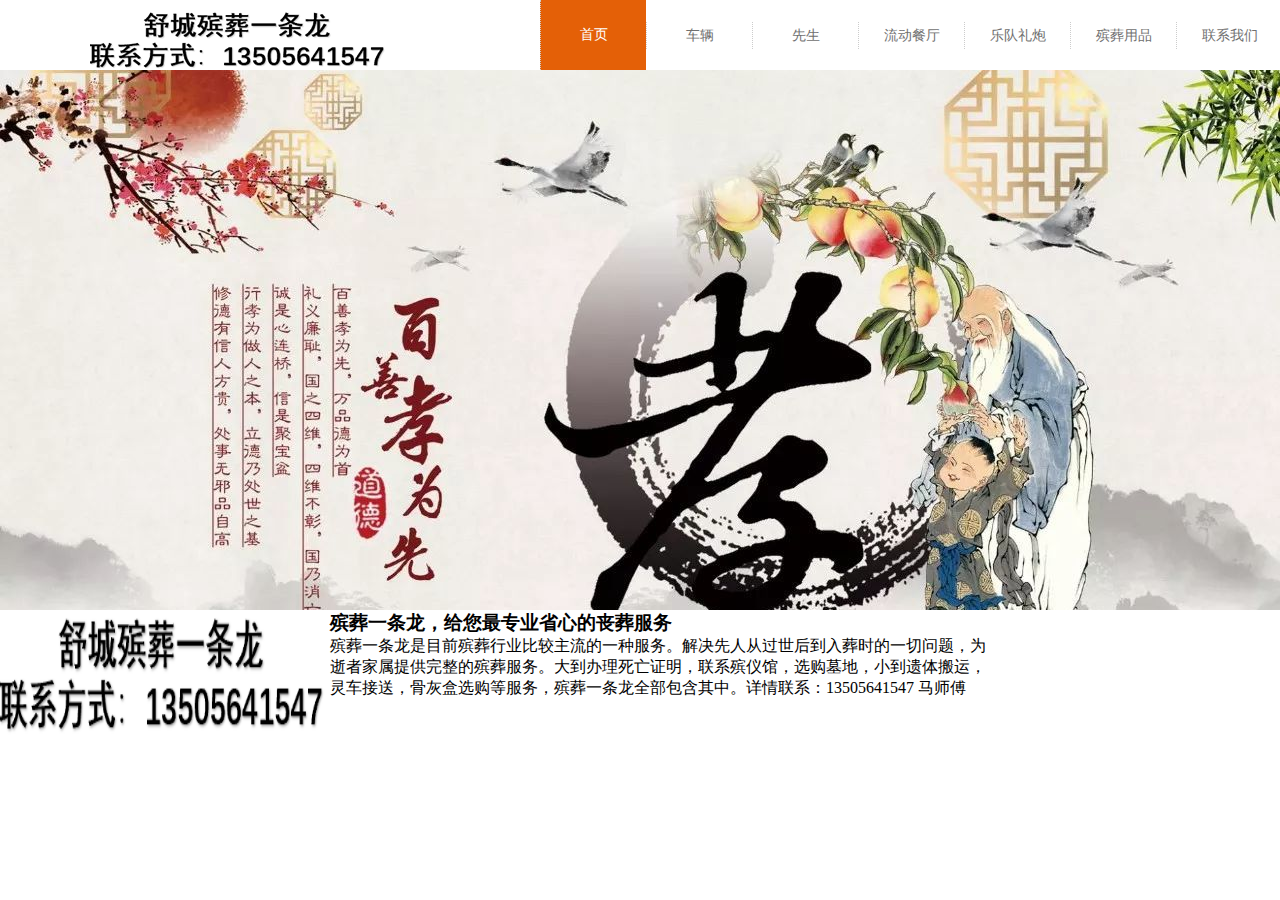
<file: index.html>
<!DOCTYPE html>
<html lang="en">
<head>
    <meta charset="UTF-8">
    <title>舒城殡葬一条龙服务</title>
    <link rel="stylesheet" href="css/index.css">
</head>
<body>
<!--header 头部-->
<header id="header">
    <div class="header">
        <div class="logo"><a href="index.html"><img src="img/logo2.png" alt=""></a></div>
        <div class="nav">
            <ul>
<!--                <a href="index.html"><li id="nav_home" class="active">首页</li></a>-->
<!--                <a href="about.html"><li id="nav_about">车辆</li></a>-->
<!--                <a href="cases.html"><li id="nav_cases">先生</li></a>-->
<!--                <a href="news.html"><li id="nav_news">流动餐厅</li></a>-->
<!--                <a href="service.html"><li id="nav_service">乐队礼炮</li></a>-->
<!--                <a href="recruitment.html"><li id="nav_recruitment">殡葬用品</li></a>-->
<!--                <a href="contact.html"><li id="nav_contact">联系我们</li></a>-->
                <a href="index.html"><li id="nav_home" class="active">首页</li></a>
                <a href="index.html"><li id="nav_about">车辆</li></a>
                <a href="index.html"><li id="nav_cases">先生</li></a>
                <a href="index.html"><li id="nav_news">流动餐厅</li></a>
                <a href="index.html"><li id="nav_service">乐队礼炮</li></a>
                <a href="index.html"><li id="nav_recruitment">殡葬用品</li></a>
                <a href="index.html"><li id="nav_contact">联系我们</li></a>
            </ul>
        </div>
    </div>
</header>

<!--banner 轮播图-->
<div id="banner">
    <div id="full_screen_slider">
        <ul id="slides">
            <li class="liActive"></li>
            <li></li>
        </ul>
    </div>
</div>
<!--<div class="bg01"></div>-->

<!--&lt;!&ndash;video 视频&ndash;&gt;-->
<!--<div class="video_bg">-->
<!--    <div class="video_box">-->
<!--        <div class="video">-->
<!--            <div style="margin:0px 0px 0px 0px;border-radius:5px;overflow:hidden;">-->
<!--                <embed src="http://player.youku.com/player.php/sid/XMTI2ODg4ODg2NA==/v.swf" allowfullscreen="true" quality="high" width="456" height="350" align="middle" allowscriptaccess="always" type="application/x-shockwave-flash">-->
<!--            </div>-->
<!--        </div>-->
<!--        <div class="introduce">-->
<!--            <div class="title" style="width:auto;border:0px;">-->
<!--                殡葬一条龙，给您最专业省心的丧葬服务-->
<!--            </div>-->
<!--            <div class="con">-->
<!--                <p>殡葬一条龙是目前殡葬行业比较主流的一种服务。<br>解决先人从过世后到入葬时的一切问题，为逝者家属提供完整的殡葬服务。<br>大到办理死亡证明，联系殡仪馆，选购墓地，小到遗体搬运，灵车接送，骨灰盒选购等服务，殡葬一条龙全部包含其中。</p>-->
<!--            </div>-->
<!--            <a href="index.html"><input type="button" class="btn_more"></a>-->
<!--        </div>-->
<!--    </div>-->
<!--</div>-->

<div class="k2" style="width:1000px;">
    <div class="newt">


    </div>
    <div class="newsl">
        <div class="newsi">
            <div class="img">
                <a href="#"><img src="img/mark.PNG" width="330" height="140"></a>
            </div>
            <div class="nr">
                <h3> 殡葬一条龙，给您最专业省心的丧葬服务</h3>
                殡葬一条龙是目前殡葬行业比较主流的一种服务。解决先人从过世后到入葬时的一切问题，为逝者家属提供完整的殡葬服务。大到办理死亡证明，联系殡仪馆，选购墓地，小到遗体搬运，灵车接送，骨灰盒选购等服务，殡葬一条龙全部包含其中。详情联系：13505641547 马师傅
<!--                <div class="jxyd"><a href="#">继续阅读</a></div>-->
            </div>
        </div>
</div>


<!--&lt;!&ndash;program 方案&ndash;&gt;-->
<!--<div class="program">-->
<!--    <div class="program">-->
<!--        <div class="pic pic1"></div>-->
<!--        <div class="title">-->
<!--            汽车金融风险管控方案-->
<!--        </div>-->
<!--    </div>-->
<!--    <div class="program center">-->
<!--        <div class="pic pic2"></div>-->
<!--        <div class="title">-->
<!--            车辆安全管理服务方案-->
<!--        </div>-->
<!--    </div>-->
<!--    <div class="program">-->
<!--        <div class="pic pic3"></div>-->
<!--        <div class="title">-->
<!--            私家车客户车辆安全管理服务-->
<!--        </div>-->
<!--    </div>-->
<!--</div>-->

<!--&lt;!&ndash;news 动态新闻&ndash;&gt;-->
<!--<div class="news">-->
<!--    <div class="rotation">-->
<!--        <div class="c1">-->
<!--            <div class="t">-->
<!--                <span><a href="news.html">公司动态</a></span>-->
<!--            </div>-->
<!--            <div class="lunbo">-->
<!--                <div class="lunbo_box">-->
<!--                    <div class="pic picActive"><img src="img/lb01.jpg" alt=""></div>-->
<!--                    <div class="pic"><img src="img/lb02.jpg" alt=""></div>-->
<!--                    <div class="pic"><img src="img/lb03.jpg" alt=""></div>-->
<!--                </div>-->
<!--                <div class="point">-->
<!--                    <div class="fbt">-->
<!--                        <div class="poiont_active"></div>-->
<!--                        <div></div>-->
<!--                        <div></div>-->
<!--                    </div>-->
<!--                </div>-->
<!--            </div>-->
<!--        </div>-->
<!--        <div class="c1">-->
<!--            <div class="t">-->
<!--                <span><a href="news.html"> 汽车资讯</a></span>-->
<!--            </div>-->
<!--            <div class="lunbo"><img src="img/hf01.jpg"></div>-->
<!--        </div>-->
<!--    </div>-->
<!--    <div class="introduce">-->
<!--        <div class="title"><span><a> 车辆盗抢保障案例</a></span></div>-->
<!--        <ul>-->
<!--            <li><a href="#">-->
<!--                <div>2018年2月陕西李先生盗抢案例经过</div><span> new</span>-->
<!--            </a></li>-->
<!--            <li><a href="#">-->
<!--                <div>2018年1月邢台李先生盗抢车辆案例</div><span> new</span>-->
<!--            </a></li>-->
<!--            <li><a href="#">-->
<!--                <div>2018年1月德州吕女士车辆盗抢案例</div><span> new</span>-->
<!--            </a></li>-->
<!--            <li><a href="#">-->
<!--                <div>2018年1月大连于女士车辆盗抢案例</div><span> new</span>-->
<!--            </a></li>-->
<!--            <li><a href="#">-->
<!--                <div>2017年12月长春宋女士车辆盗抢找回经过 </div>-->
<!--            </a></li>-->
<!--            <li><a href="#">-->
<!--                <div>2017年12月江苏唐女士车辆盗抢找回经过 </div>-->
<!--            </a></li>-->
<!--            <li><a href="#">-->
<!--                <div>2017年11月北京市石景山区车辆盗抢找回经过 </div>-->
<!--            </a></li>-->
<!--            <li><a href="#">-->
<!--                <div>2017年11月娄底市郑先生丢失车辆找回案例 </div>-->
<!--            </a></li>-->
<!--            <li><a href="#">-->
<!--                <div>2017年10月运城刘先生丢失车辆找回案例 </div>-->
<!--            </a></li>-->
<!--            <li><a href="#">-->
<!--                <div>2017年10月许昌亿阳俎先生丢失车辆找回案例 </div>-->
<!--            </a></li>-->
<!--            <li><a href="#">-->
<!--                <div>2017年9月青岛蔡先生丢失车辆找回案例 </div>-->
<!--            </a></li>-->
<!--            <li><a href="#">-->
<!--                <div>2017年8月聊城陈先生丢失车辆找回案例 </div>-->
<!--            </a></li>-->
<!--            <li><a href="#">-->
<!--                <div>2017年8月重庆候先生丢失车辆找回案例 </div>-->
<!--            </a></li>-->
<!--            <li><a href="#">-->
<!--                <div>2017年7月深圳周先生丢失车辆找回案例 </div>-->
<!--            </a></li>-->
<!--            <li><a href="#">-->
<!--                <div>2017年7月娄底市谢先生丢失车辆找回案例 </div>-->
<!--            </a></li>-->
<!--            <li><a href="#">-->
<!--                <div>2017年7月哈尔滨张先生丢失车辆找回案例 </div>-->
<!--            </a></li>-->
<!--            <li><a href="#">-->
<!--                <div>2017年6月驻马店周女士丢失车辆找回案例 </div>-->
<!--            </a></li>-->
<!--            <li><a href="#">-->
<!--                <div>2017年6月洛阳郭先生丢失车辆找回案例 </div>-->
<!--            </a></li>-->
<!--            <li><a href="#">-->
<!--                <div>2017年6月廊坊高先生丢失车辆找回案例 </div>-->
<!--            </a></li>-->
<!--        </ul>-->
<!--    </div>-->
<!--</div>-->

<!--&lt;!&ndash;partner 合作伙伴&ndash;&gt;-->
<!--<div class="partner">-->
<!--    <div class="partner_box">-->
<!--        <div class="t">-->
<!--            <img src="img/zlt.png">-->
<!--        </div>-->
<!--        <div class="zlhb">-->
<!--            <img src="img/zl1.jpg">-->
<!--        </div>-->
<!--        <div class="sectionshopfour">-->
<!--            <a href="javascript:void(0);" class="prev" id="prev-02">&nbsp; </a>-->
<!--            <div class="logo_animate">-->
<!--                <div class="sectionzou" id="demo-02">-->
<!--                    <ul style="margin: 0px; padding: 0px; position: relative; list-style-type: none; z-index: 1; width: 4400px; left: -880px;">-->
<!--                        <li><img src="img/lg17.jpg" alt=""></li>-->
<!--                        <li><img src="img/lg18.jpg" alt=""></li>-->
<!--                        <li><img src="img/lg19.jpg" alt=""></li>-->
<!--                        <li><img src="img/lg20.jpg" alt=""></li>-->
<!--                        <li><img src="img/lg21.jpg" alt=""></li>-->
<!--                        <li><img src="img/lg22.jpg" alt=""></li>-->
<!--                        <li><img src="img/lg23.jpg" alt=""></li>-->
<!--                        <li><img src="img/lg24.jpg" alt=""></li>-->
<!--                        <li><img src="img/lg01.jpg" alt=""></li>-->
<!--                        <li><img src="img/lg02.jpg" alt=""></li>-->
<!--                        <li><img src="img/lg03.jpg" alt=""></li>-->
<!--                        <li><img src="img/lg04.jpg" alt=""></li>-->
<!--                        <li><img src="img/lg05.jpg" alt=""></li>-->
<!--                        <li><img src="img/lg06.jpg" alt=""></li>-->
<!--                        <li><img src="img/lg07.jpg" alt=""></li>-->
<!--                        <li><img src="img/lg08.jpg" alt=""></li>-->
<!--                        <li><img src="img/lg09.jpg" alt=""></li>-->
<!--                        <li><img src="img/lg10.jpg" alt=""></li>-->
<!--                        <li><img src="img/lg11.jpg" alt=""></li>-->
<!--                        <li><img src="img/lg12.jpg" alt=""></li>-->
<!--                        <li><img src="img/lg13.jpg" alt=""></li>-->
<!--                        <li><img src="img/lg14.jpg" alt=""></li>-->
<!--                        <li><img src="img/lg15.jpg" alt=""></li>-->
<!--                        <li><img src="img/lg16.jpg" alt=""></li>-->
<!--                        <li><img src="img/lg17.jpg" alt=""></li>-->
<!--                        <li><img src="img/lg18.jpg" alt=""></li>-->
<!--                        <li><img src="img/lg19.jpg" alt=""></li>-->
<!--                        <li><img src="img/lg20.jpg" alt=""></li>-->
<!--                        <li><img src="img/lg21.jpg" alt=""></li>-->
<!--                        <li><img src="img/lg22.jpg" alt=""></li>-->
<!--                        <li><img src="img/lg23.jpg" alt=""></li>-->
<!--                        <li><img src="img/lg24.jpg" alt=""></li>-->
<!--                        <li><img src="img/lg01.jpg" alt=""></li>-->
<!--                        <li><img src="img/lg02.jpg" alt=""></li>-->
<!--                        <li><img src="img/lg03.jpg" alt=""></li>-->
<!--                        <li><img src="img/lg04.jpg" alt=""></li>-->
<!--                        <li><img src="img/lg05.jpg" alt=""></li>-->
<!--                        <li><img src="img/lg06.jpg" alt=""></li>-->
<!--                        <li><img src="img/lg07.jpg" alt=""></li>-->
<!--                        <li><img src="img/lg08.jpg" alt=""></li>-->
<!--                    </ul>-->
<!--                </div>-->
<!--            </div>-->
<!--            <a href="javascript:void(0);" class="next" id="next-02">&nbsp; </a>-->
<!--        </div>-->
<!--    </div>-->
<!--</div>-->

<!--&lt;!&ndash;footer 脚部&ndash;&gt;-->
<!--<footer class="footer_bg">-->
<!--    <div class="footer">-->
<!--        <div class="logo2"></div>-->
<!--        <div class="bq">Copyright © 2014  青岛鲁诺实业集团有限公司  All Rights Reserved  <br> 鲁ICP备14034477号</div>-->
<!--        <div class="dz">地址：山东省青岛市城阳区长城南路6号首创空港国际中心8号楼      <br>全国统一客服热线：400-708-5577</div>-->
<!--    </div>-->
<!--</footer>-->
<!--</body>-->
<!--<script src="js/jquery.min.js"></script>-->
<!--<script src="js/index.js"></script>-->
</html>
</file>
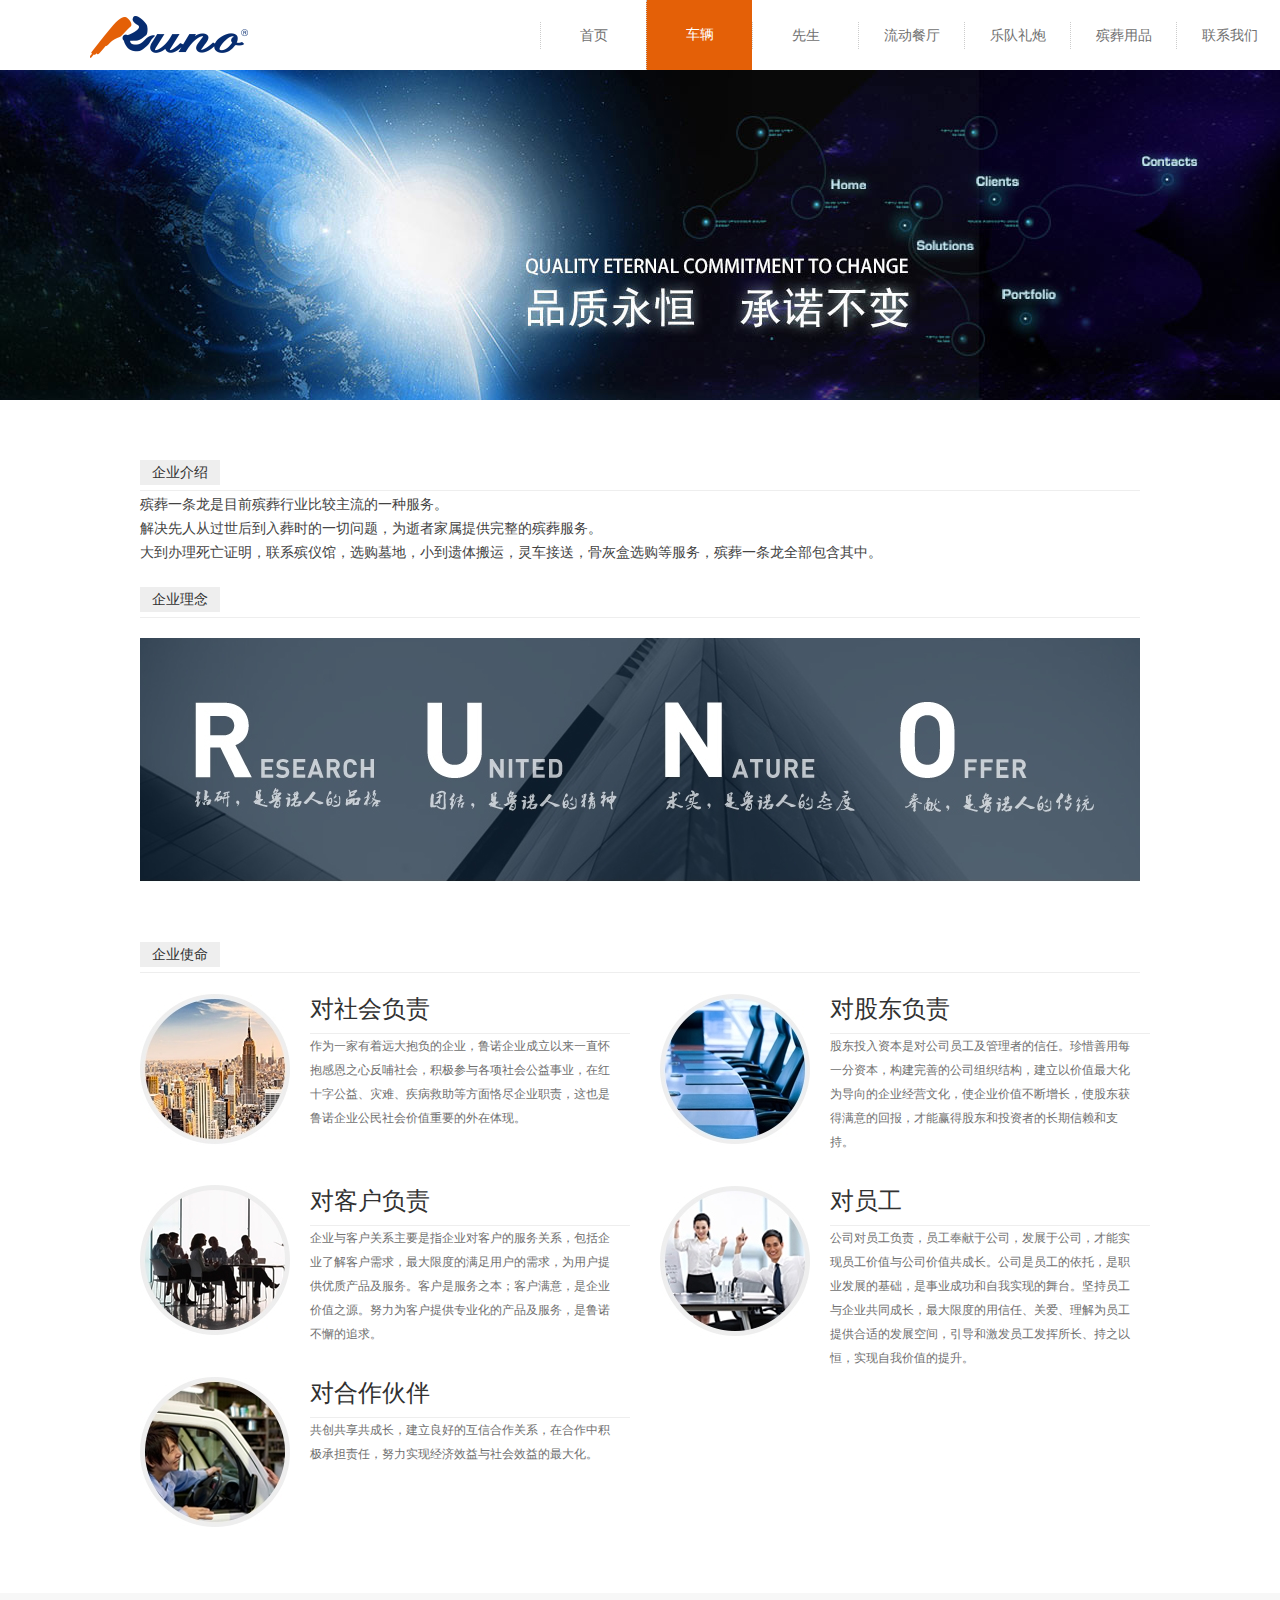
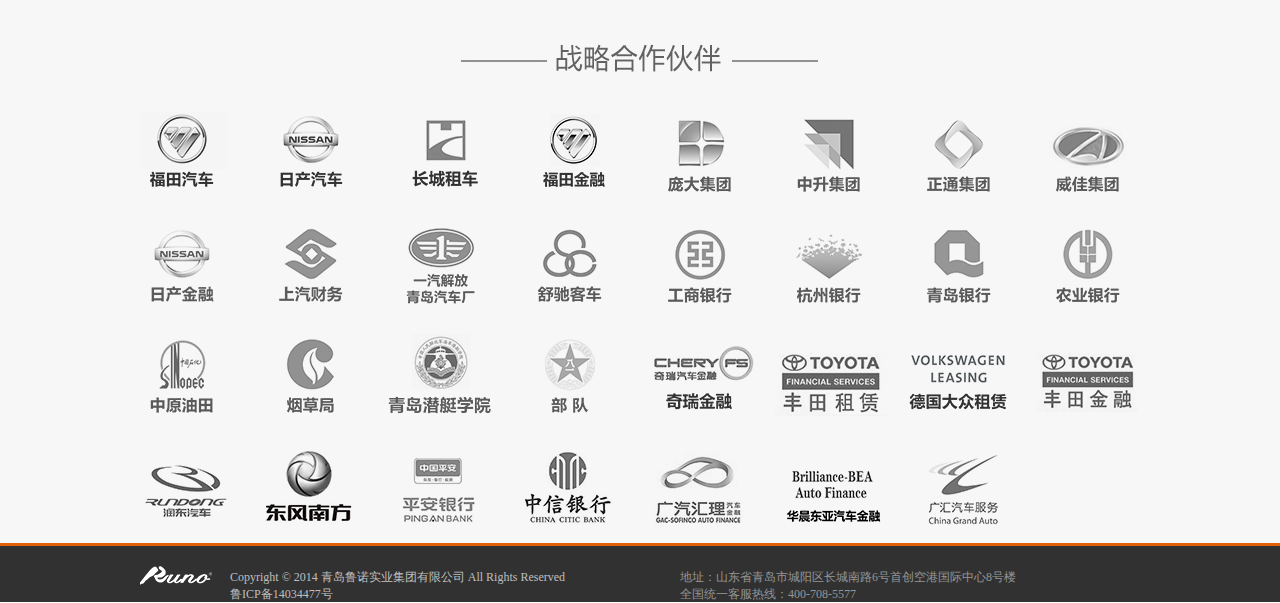
<file: about.html>
<!DOCTYPE html>
<html lang="en">
<head>
    <meta charset="UTF-8">
    <title>舒城殡葬一条龙服务</title>
    <link rel="stylesheet" href="css/header.css">
    <link rel="stylesheet" href="css/footer.css">
    <link rel="stylesheet" href="css/about.css">
</head>
<body>
<!--header 头部-->
<header id="header">
    <div class="header">
        <div class="logo"><a href="index.html"><img src="img/logo1.png" alt=""></a></div>
        <div class="nav">
            <ul>
                <a href="index.html"><li id="nav_home">首页</li></a>
                <a href="about.html"><li id="nav_about" class="active">车辆</li></a>
                <a href="cases.html"><li id="nav_cases">先生</li></a>
                <a href="news.html"><li id="nav_news">流动餐厅</li></a>
                <a href="service.html"><li id="nav_service">乐队礼炮</li></a>
                <a href="recruitment.html"><li id="nav_recruitment">殡葬用品</li></a>
                <a href="contact.html"><li id="nav_contact">联系我们</li></a>
            </ul>
        </div>
    </div>
</header>

<!--banner 广告图-->
<div class="nybanner"></div>

<!--introduce 介绍-->
<div class="k4">
<!--    <div class="abt1"><img src="img/sy1.jpg"> </div>-->
<!--    <div class="cd1">-->
<!--        <div class="xz1"><a href="#">鲁诺企业</a></div>-->
<!--        <div class="xz2"><a href="#">金融电子公司</a></div>-->
<!--        <div class="xz2"><a href="#"> 电子科技公司</a></div>-->
<!--        <div class="xz2"><a href="#">信息科技公司</a></div>-->
<!--    </div>-->
    <div class="xbt">
        <span>企业介绍</span>
    </div>
    <div class="ctxt1">
        <p>殡葬一条龙是目前殡葬行业比较主流的一种服务。<br>解决先人从过世后到入葬时的一切问题，为逝者家属提供完整的殡葬服务。<br>大到办理死亡证明，联系殡仪馆，选购墓地，小到遗体搬运，灵车接送，骨灰盒选购等服务，殡葬一条龙全部包含其中。</p>
    </div>
<!--    <div class="ab01">-->
<!--        <a href="#"><img src="img/about02.jpg"></a>-->
<!--        <a href="#"><img src="img/about03.jpg" style="margin-left:7px;"></a>-->
<!--        <a href="#"><img src="img/about04.jpg" style="margin-left:7px;"></a>-->
<!--    </div>-->
    <div class="xbt">
        <span>企业理念</span>
    </div>
    <div class="ab02">
        <img src="img/about05.jpg">
    </div>
    <div class="xbt">
        <span>企业使命</span>
    </div>
    <div class="ab03">
        <div class="ab03i">
            <div class="l">
                <img src="img/sm01.jpg">
            </div>
            <div class="r">
                <div class="t">对社会负责</div>
                <div class="con">
                    作为一家有着远大抱负的企业，鲁诺企业成立以来一直怀抱感恩之心反哺社会，积极参与各项社会公益事业，在红十字公益、灾难、疾病救助等方面恪尽企业职责，这也是鲁诺企业公民社会价值重要的外在体现。
                </div>
            </div>
        </div>

        <div class="ab03i" style="margin-left:40px;">
            <div class="l">
                <img src="img/sm02.jpg">
            </div>
            <div class="r">
                <div class="t">对股东负责</div>
                <div class="con">
                    股东投入资本是对公司员工及管理者的信任。珍惜善用每一分资本，构建完善的公司组织结构，建立以价值最大化为导向的企业经营文化，使企业价值不断增长，使股东获得满意的回报，才能赢得股东和投资者的长期信赖和支持。
                </div>
            </div>
        </div>

        <div class="ab03i">
            <div class="l">
                <img src="img/sm03.jpg">
            </div>
            <div class="r">
                <div class="t">对客户负责</div>
                <div class="con">
                    企业与客户关系主要是指企业对客户的服务关系，包括企业了解客户需求，最大限度的满足用户的需求，为用户提供优质产品及服务。客户是服务之本；客户满意，是企业价值之源。努力为客户提供专业化的产品及服务，是鲁诺不懈的追求。
                </div>
            </div>
        </div>


        <div class="ab03i" style="margin-left:40px;">
            <div class="l">
                <img src="img/sm04.jpg">
            </div>
            <div class="r">
                <div class="t">对员工</div>
                <div class="con">
                    公司对员工负责，员工奉献于公司，发展于公司，才能实现员工价值与公司价值共成长。公司是员工的依托，是职业发展的基础，是事业成功和自我实现的舞台。坚持员工与企业共同成长，最大限度的用信任、关爱、理解为员工提供合适的发展空间，引导和激发员工发挥所长、持之以恒，实现自我价值的提升。
                </div>
            </div>
        </div>


        <div class="ab03i">
            <div class="l">
                <img src="img/sm05.jpg">
            </div>
            <div class="r">
                <div class="t">对合作伙伴</div>
                <div class="con">
                    共创共享共成长，建立良好的互信合作关系，在合作中积极承担责任，努力实现经济效益与社会效益的最大化。
                </div>
            </div>
        </div>
    </div>
</div>

<!--战略合作伙伴-->
<div class="ab04bg">
    <div class="ab040"></div>
    <div class="ab04">
        <img src="img/zlny.jpg">
    </div>
</div>

<!--footer 脚部-->
<footer class="footer_bg">
    <div class="footer">
        <div class="logo2"></div>
        <div class="bq">Copyright © 2014  青岛鲁诺实业集团有限公司  All Rights Reserved  <br> 鲁ICP备14034477号</div>
        <div class="dz">地址：山东省青岛市城阳区长城南路6号首创空港国际中心8号楼      <br>全国统一客服热线：400-708-5577</div>
    </div>
</footer>
</body>
<script src="js/jquery.min.js"></script>
</html>
</file>
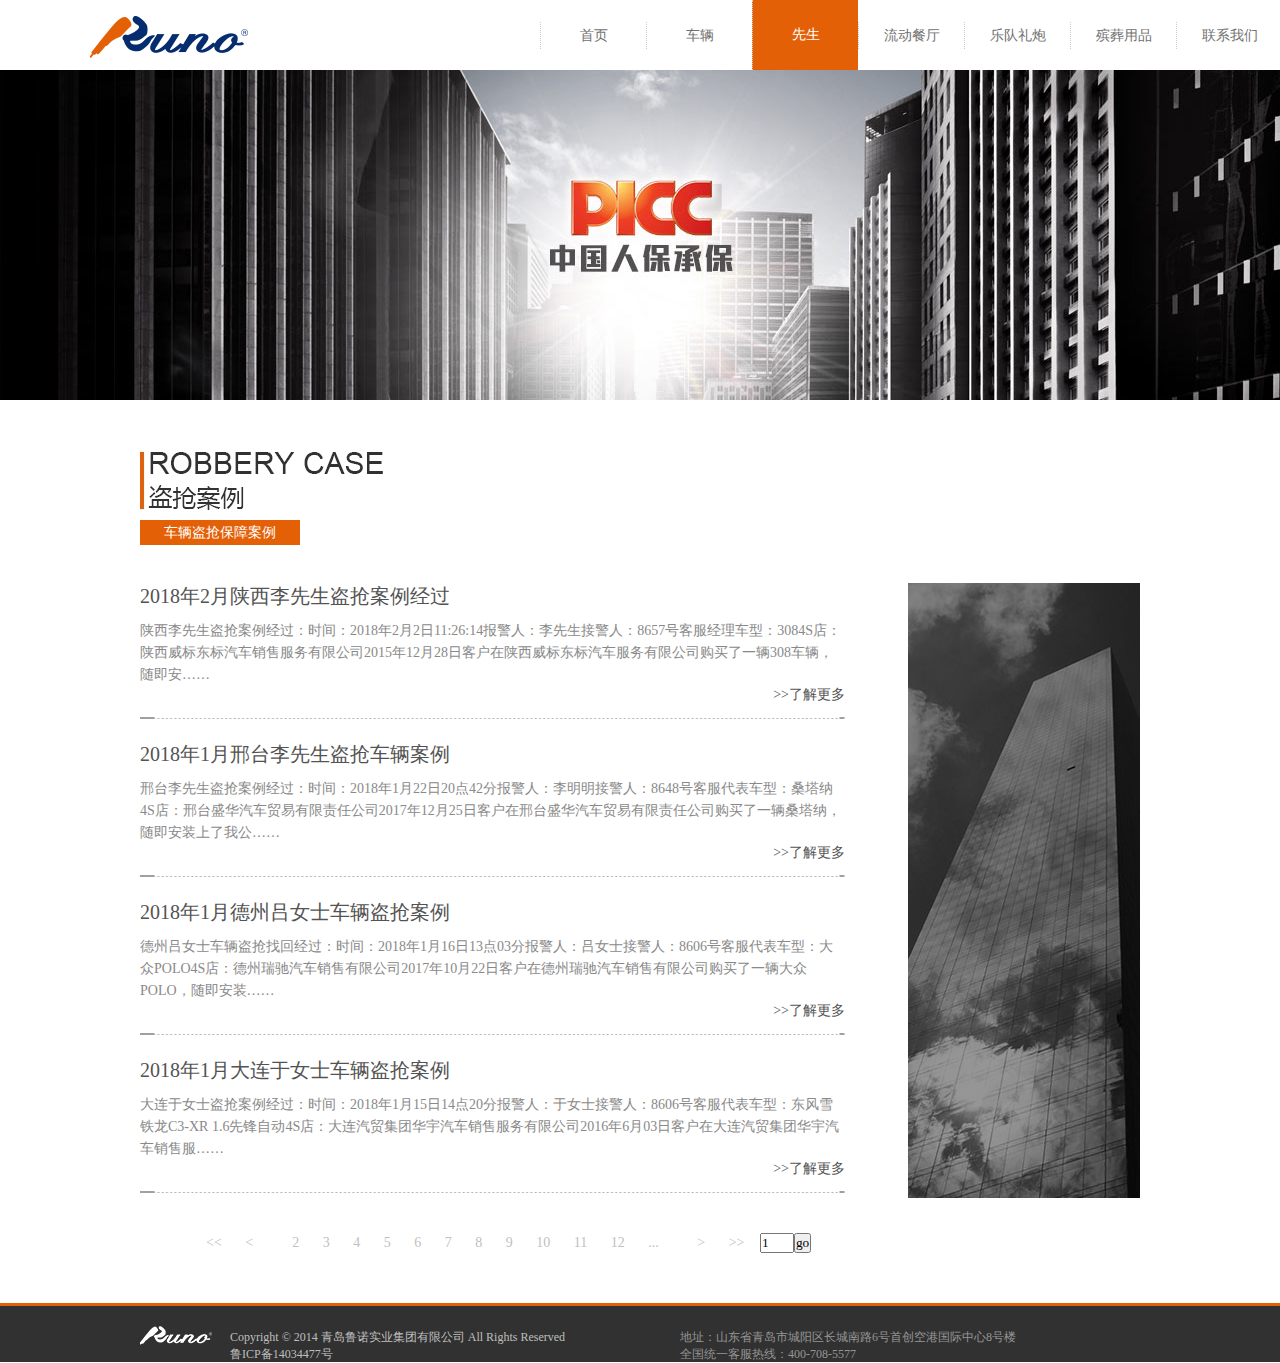
<file: cases.html>
<!DOCTYPE html>
<html lang="en">
<head>
    <meta charset="UTF-8">
    <title>舒城殡葬一条龙服务</title>
    <link rel="stylesheet" href="css/header.css">
    <link rel="stylesheet" href="css/footer.css">
    <link rel="stylesheet" href="css/about.css">
</head>
<body>
<!--header 头部-->
<header id="header">
    <div class="header">
        <div class="logo"><a href="index.html"><img src="img/logo1.png" alt=""></a></div>
        <div class="nav">
            <ul>
                <a href="index.html">
                    <li id="nav_home">首页</li>
                </a>
                <a href="about.html">
                    <li id="nav_about">车辆</li>
                </a>
                <a href="cases.html">
                    <li id="nav_cases" class="active">先生</li>
                </a>
                <a href="news.html">
                    <li id="nav_news">流动餐厅</li>
                </a>
                <a href="service.html">
                    <li id="nav_service">乐队礼炮</li>
                </a>
                <a href="recruitment.html">
                    <li id="nav_recruitment">殡葬用品</li>
                </a>
                <a href="contact.html">
                    <li id="nav_contact">联系我们</li>
                </a>
            </ul>
        </div>
    </div>
</header>

<!--banner 广告图-->
<div class="nybanner" style="background: url(img/banneral.jpg) center;"></div>

<!--盗抢案例-->
<div class="k3">
    <div class="alt"></div>
    <div class="alt2">车辆盗抢保障案例</div>
    <div class="all">
        <div class="alll">
            <div class="ali">
                <div class="alit"><a href="#">2018年2月陕西李先生盗抢案例经过</a></div>
                <div class="alic">
                    陕西李先生盗抢案例经过：时间：2018年2月2日11:26:14报警人：李先生接警人：8657号客服经理车型：3084S店：陕西威标东标汽车销售服务有限公司2015年12月28日客户在陕西威标东标汽车服务有限公司购买了一辆308车辆，随即安……
                </div>
                <div class="lj"><a href="#"> &gt;&gt;了解更多</a></div>
            </div>
            <div class="ali">
                <div class="alit"><a href="#">2018年1月邢台李先生盗抢车辆案例</a></div>
                <div class="alic">
                    邢台李先生盗抢案例经过：时间：2018年1月22日20点42分报警人：李明明接警人：8648号客服代表车型：桑塔纳4S店：邢台盛华汽车贸易有限责任公司2017年12月25日客户在邢台盛华汽车贸易有限责任公司购买了一辆桑塔纳，随即安装上了我公……
                </div>
                <div class="lj"><a href="#"> &gt;&gt;了解更多</a></div>
            </div>
            <div class="ali">
                <div class="alit"><a href="#">2018年1月德州吕女士车辆盗抢案例</a></div>
                <div class="alic">
                    德州吕女士车辆盗抢找回经过：时间：2018年1月16日13点03分报警人：吕女士接警人：8606号客服代表车型：大众POLO4S店：德州瑞驰汽车销售有限公司2017年10月22日客户在德州瑞驰汽车销售有限公司购买了一辆大众POLO，随即安装……
                </div>
                <div class="lj"><a href="#"> &gt;&gt;了解更多</a></div>
            </div>
            <div class="ali">
                <div class="alit"><a href="#">2018年1月大连于女士车辆盗抢案例</a></div>
                <div class="alic">
                    大连于女士盗抢案例经过：时间：2018年1月15日14点20分报警人：于女士接警人：8606号客服代表车型：东风雪铁龙C3-XR
                    1.6先锋自动4S店：大连汽贸集团华宇汽车销售服务有限公司2016年6月03日客户在大连汽贸集团华宇汽车销售服……
                </div>
                <div class="lj"><a href="#"> &gt;&gt;了解更多</a></div>
            </div>
        </div>
        <div class="allr"></div>
    </div>
    <div class="fenye" id="fy" style="width:705px">
        <div class="fenye">
            <div style="text-align:center;">
                <a disabled="true" style="margin-right:5px;">&lt;&lt;</a>
                <a disabled="true" style="margin-right:5px;">&lt;</a>
                <span style="margin-right:5px;color:#fff;">1</span>
                <a href="#" style="margin-right:5px;">2</a>
                <a href="#" style="margin-right:5px;">3</a>
                <a href="#" style="margin-right:5px;">4</a>
                <a href="#" style="margin-right:5px;">5</a>
                <a href="#" style="margin-right:5px;">6</a>
                <a href="#" style="margin-right:5px;">7</a>
                <a href="#" style="margin-right:5px;">8</a>
                <a href="#" style="margin-right:5px;">9</a>
                <a href="#" style="margin-right:5px;">10</a>
                <a href="#" style="margin-right:5px;">11</a>
                <a href="#" style="margin-right:5px;">12</a>
                <span style="margin-right:5px;">
                    <a href="#">...</a>
                </span>
                <a href="#" style="margin-right:5px;">&gt;</a>
                <a href="#" style="margin-right:5px;">&gt;&gt;</a>&nbsp;&nbsp;
                <input type="text" value="1" style="width:30px;">
                <input type="Submit" value="go" style="position: absolute;">
            </div>
        </div>

    </div>
</div>

<!--footer 脚部-->
<footer class="footer_bg">
    <div class="footer">
        <div class="logo2"></div>
        <div class="bq">Copyright © 2014 青岛鲁诺实业集团有限公司 All Rights Reserved <br> 鲁ICP备14034477号</div>
        <div class="dz">地址：山东省青岛市城阳区长城南路6号首创空港国际中心8号楼 <br>全国统一客服热线：400-708-5577</div>
    </div>
</footer>
</body>
<script src="js/jquery.min.js"></script>
</html>
</file>
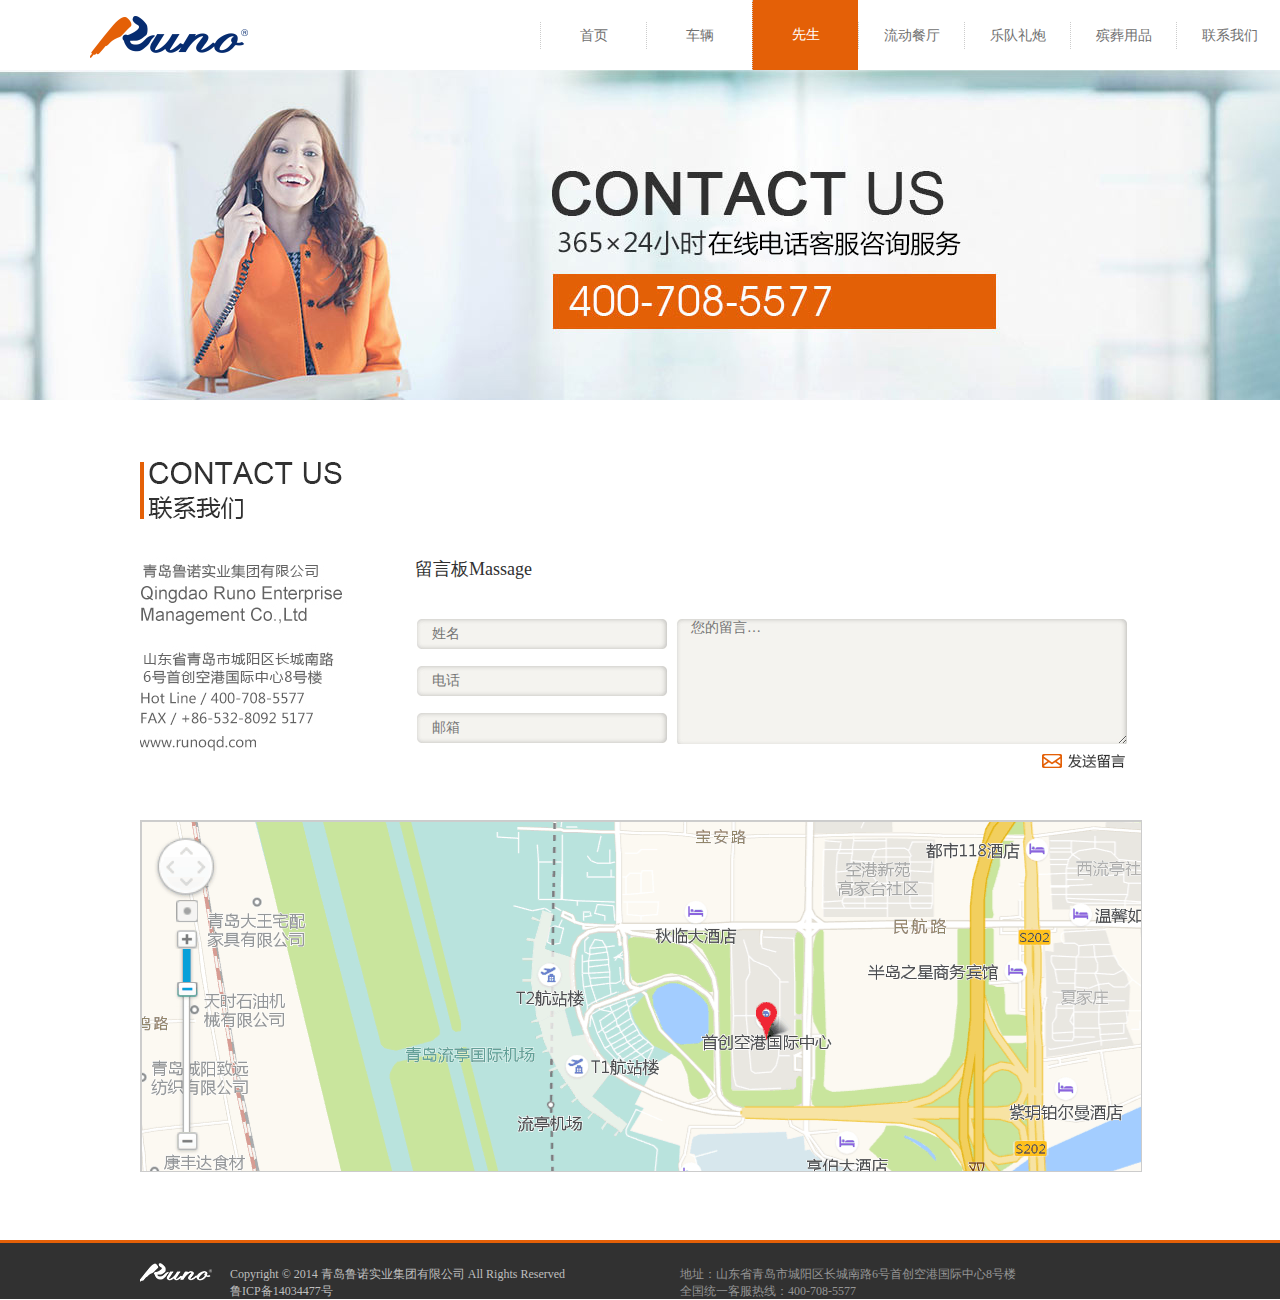
<file: contact.html>
<!DOCTYPE html>
<html lang="en">
<head>
    <meta charset="UTF-8">
    <title>舒城殡葬一条龙服务</title>
    <link rel="stylesheet" href="css/header.css">
    <link rel="stylesheet" href="css/footer.css">
    <link rel="stylesheet" href="css/about.css">
</head>
<body>
<!--header 头部-->
<header id="header">
    <div class="header">
        <div class="logo"><a href="index.html"><img src="img/logo1.png" alt=""></a></div>
        <div class="nav">
            <ul>
                <a href="index.html">
                    <li id="nav_home">首页</li>
                </a>
                <a href="about.html">
                    <li id="nav_about">车辆</li>
                </a>
                <a href="cases.html">
                    <li id="nav_cases" class="active">先生</li>
                </a>
                <a href="news.html">
                    <li id="nav_news">流动餐厅</li>
                </a>
                <a href="service.html">
                    <li id="nav_service">乐队礼炮</li>
                </a>
                <a href="recruitment.html">
                    <li id="nav_recruitment">殡葬用品</li>
                </a>
                <a href="contact.html">
                    <li id="nav_contact">联系我们</li>
                </a>
            </ul>
        </div>
    </div>

    <!--banner 广告图-->
    <div class="nybanner" style="background: url(img/bannerlxwm.jpg) center;"></div>

    <!--contact us 联系我们-->
    <div class="lxwm01">
        <div class="t1"></div>
        <div class="l">
            <div class="t2">
                <img src="img/lxwmc.jpg">
            </div>
        </div>
        <div class="r">
            <div class="t3">留言板Massage</div>
            <span style="color:Red;visibility:hidden;">*</span>
            <span style="color:Red;visibility:hidden;">*</span>
            <span style="color:Red;visibility:hidden;">*</span>
            <table width="725" border="0">
                <tbody><tr>
                    <td height="45">
                        <input type="text" class="inp01" placeholder="姓名">
                    </td>
                    <td rowspan="3">
                        <textarea rows="2" cols="20" class="inp02" placeholder="您的留言…"></textarea>
                    </td>
                </tr>
                <tr>
                    <td height="45">
                        <input type="text" class="inp01" placeholder="电话">
                    </td>
                </tr>
                <tr>
                    <td height="45"><input type="text" class="inp01" placeholder="邮箱"></td>
                </tr>
                </tbody></table>
            <div class="fsly">
                <input type="submit" value="">
            </div>
        </div>
    </div>

    <!--地图-->
    <div class="lxwm02">
        <div style="width: 1000px; height: 350px; border: 1px solid rgb(204, 204, 204); position: relative; background: rgb(252, 249, 242); cursor: url('http://webapi.amap.com/theme/v1.3/openhand.cur'), default;"></div>
    </div>

    <!--footer 脚部-->
    <footer class="footer_bg">
        <div class="footer">
            <div class="logo2"></div>
            <div class="bq">Copyright © 2014 青岛鲁诺实业集团有限公司 All Rights Reserved <br> 鲁ICP备14034477号</div>
            <div class="dz">地址：山东省青岛市城阳区长城南路6号首创空港国际中心8号楼 <br>全国统一客服热线：400-708-5577</div>
        </div>
    </footer>
</header>
</body>
<script src="js/jquery.min.js"></script>
</html>
</file>
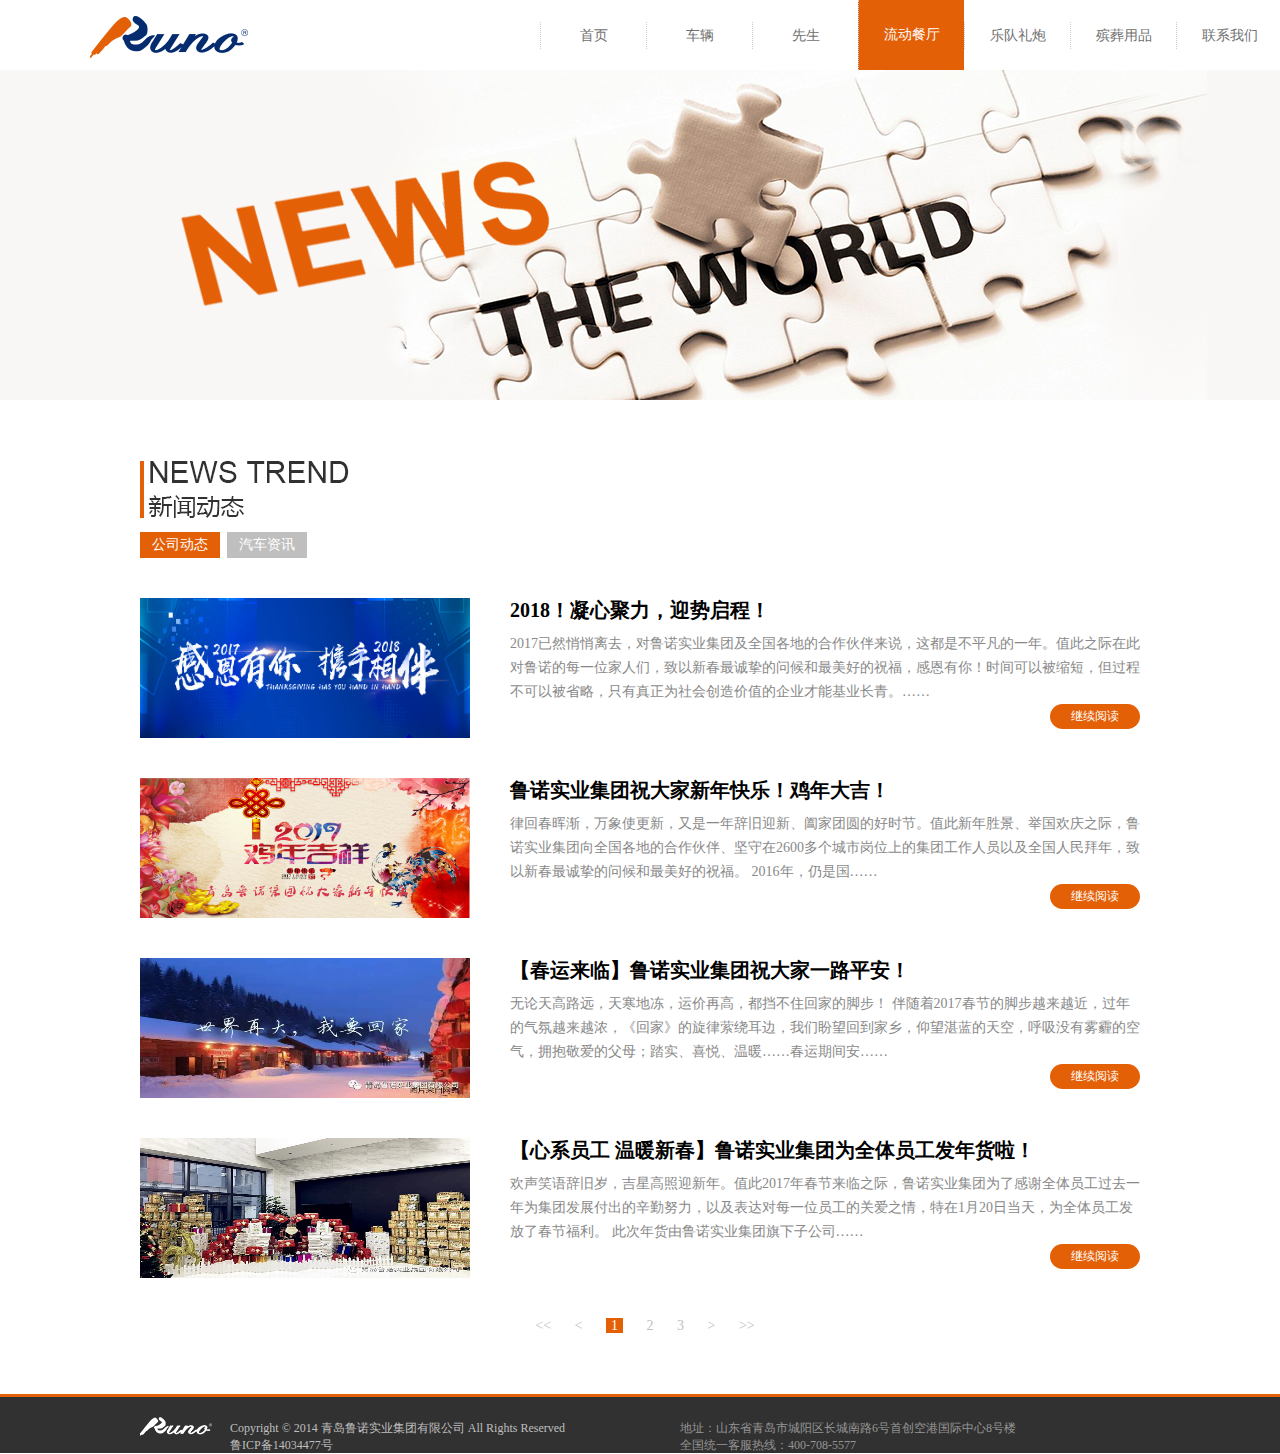
<file: news.html>
<!DOCTYPE html>
<html lang="en">
<head>
    <meta charset="UTF-8">
    <title>舒城殡葬一条龙服务</title>
    <link rel="stylesheet" href="css/header.css">
    <link rel="stylesheet" href="css/footer.css">
    <link rel="stylesheet" href="css/about.css">
</head>
<body>
<!--header 头部-->
<header id="header">
    <div class="header">
        <div class="logo"><a href="index.html"><img src="img/logo1.png" alt=""></a></div>
        <div class="nav">
            <ul>
                <a href="index.html">
                    <li id="nav_home">首页</li>
                </a>
                <a href="about.html">
                    <li id="nav_about">车辆</li>
                </a>
                <a href="cases.html">
                    <li id="nav_cases">先生</li>
                </a>
                <a href="news.html">
                    <li id="nav_news" class="active">流动餐厅</li>
                </a>
                <a href="service.html">
                    <li id="nav_service">乐队礼炮</li>
                </a>
                <a href="recruitment.html">
                    <li id="nav_recruitment">殡葬用品</li>
                </a>
                <a href="contact.html">
                    <li id="nav_contact">联系我们</li>
                </a>
            </ul>
        </div>
    </div>
</header>

<!--banner 自动轮播-->
<div class="nybanner">
    <div id="full_screen_slider">
        <ul id="slides">
            <li class="liActive"></li>
            <li></li>
        </ul>
    </div>
</div>

<!--news trend 新闻动态-->
<div class="k2" style="width:1000px;">
    <div class="newt">


    </div>
    <div class="newsc">
        <div class="newsc1">
            <a href="#"> 公司动态</a>
        </div>
        <div class="newsc2">
            <a href="#"> 汽车资讯</a>
        </div>
    </div>
    <div class="newsl">
        <div class="newsi">
            <div class="img">
                <a href="#"><img src="img/20180104103152938.png" width="330" height="140"></a>
            </div>
            <div class="nr">
                <h3> 2018！凝心聚力，迎势启程！</h3>
                2017已然悄悄离去，对鲁诺实业集团及全国各地的合作伙伴来说，这都是不平凡的一年。值此之际在此对鲁诺的每一位家人们，致以新春最诚挚的问候和最美好的祝福，感恩有你！时间可以被缩短，但过程不可以被省略，只有真正为社会创造价值的企业才能基业长青。……
                <div class="jxyd"><a href="#">继续阅读</a></div>
            </div>
        </div>

        <div class="newsi">
            <div class="img">
                <a href="#"><img src="img/131298797329587541.jpg" width="330" height="140"></a>
            </div>
            <div class="nr">
                <h3> 鲁诺实业集团祝大家新年快乐！鸡年大吉！</h3>
                律回春晖渐，万象使更新，又是一年辞旧迎新、阖家团圆的好时节。值此新年胜景、举国欢庆之际，鲁诺实业集团向全国各地的合作伙伴、坚守在2600多个城市岗位上的集团工作人员以及全国人民拜年，致以新春最诚挚的问候和最美好的祝福。  2016年，仍是国……
                <div class="jxyd"><a href="#">继续阅读</a></div>
            </div>
        </div>

        <div class="newsi">
            <div class="img"><a href="#"><img src="img/20170125091900213.jpg" width="330" height="140"></a></div>
            <div class="nr">
                <h3> 【春运来临】鲁诺实业集团祝大家一路平安！</h3>
                无论天高路远，天寒地冻，运价再高，都挡不住回家的脚步！    伴随着2017春节的脚步越来越近，过年的气氛越来越浓，《回家》的旋律萦绕耳边，我们盼望回到家乡，仰望湛蓝的天空，呼吸没有雾霾的空气，拥抱敬爱的父母；踏实、喜悦、温暖……春运期间安……
                <div class="jxyd"><a href="#">继续阅读</a></div>
            </div>
        </div>

        <div class="newsi">
            <div class="img"><a href="#"><img src="img/20170124022030594.jpg" width="330" height="140"></a></div>
            <div class="nr">
                <h3> 【心系员工 温暖新春】鲁诺实业集团为全体员工发年货啦！</h3>
                欢声笑语辞旧岁，吉星高照迎新年。值此2017年春节来临之际，鲁诺实业集团为了感谢全体员工过去一年为集团发展付出的辛勤努力，以及表达对每一位员工的关爱之情，特在1月20日当天，为全体员工发放了春节福利。    此次年货由鲁诺实业集团旗下子公司……
                <div class="jxyd"><a href="#">继续阅读</a></div>
            </div>
        </div>
    </div>

    <div class="fenye" id="fy">
        <div id="ctl00_ContentPlaceHolder1_AspNetPager1" style="text-align:center;">
            <a disabled="true" style="margin-right:5px;">&lt;&lt;</a>
            <a disabled="true" style="margin-right:5px;">&lt;</a>
            <span style="margin-right:5px;color:#fff;">1</span>
            <a href="#" style="margin-right:5px;">2</a>
            <a href="#" style="margin-right:5px;">3</a>
            <a href="#" style="margin-right:5px;">&gt;</a>
            <a href="#" style="margin-right:5px;">&gt;&gt;</a>
        </div>
    </div>
</div>

<!--footer 脚部-->
<footer class="footer_bg">
    <div class="footer">
        <div class="logo2"></div>
        <div class="bq">Copyright © 2014 青岛鲁诺实业集团有限公司 All Rights Reserved <br> 鲁ICP备14034477号</div>
        <div class="dz">地址：山东省青岛市城阳区长城南路6号首创空港国际中心8号楼 <br>全国统一客服热线：400-708-5577</div>
    </div>
</footer>
</body>
<script src="js/jquery.min.js"></script>
<script>
    // 轮播图1
    var timer;
    var i=0;
    function run() {
        i++;
        if(i==2){
            i=0;
        }
        $("#slides li").eq(i).addClass("liActive").siblings("li").removeClass("liActive");
    }
    timer=setInterval(run,5000);
</script>
</html>
</file>
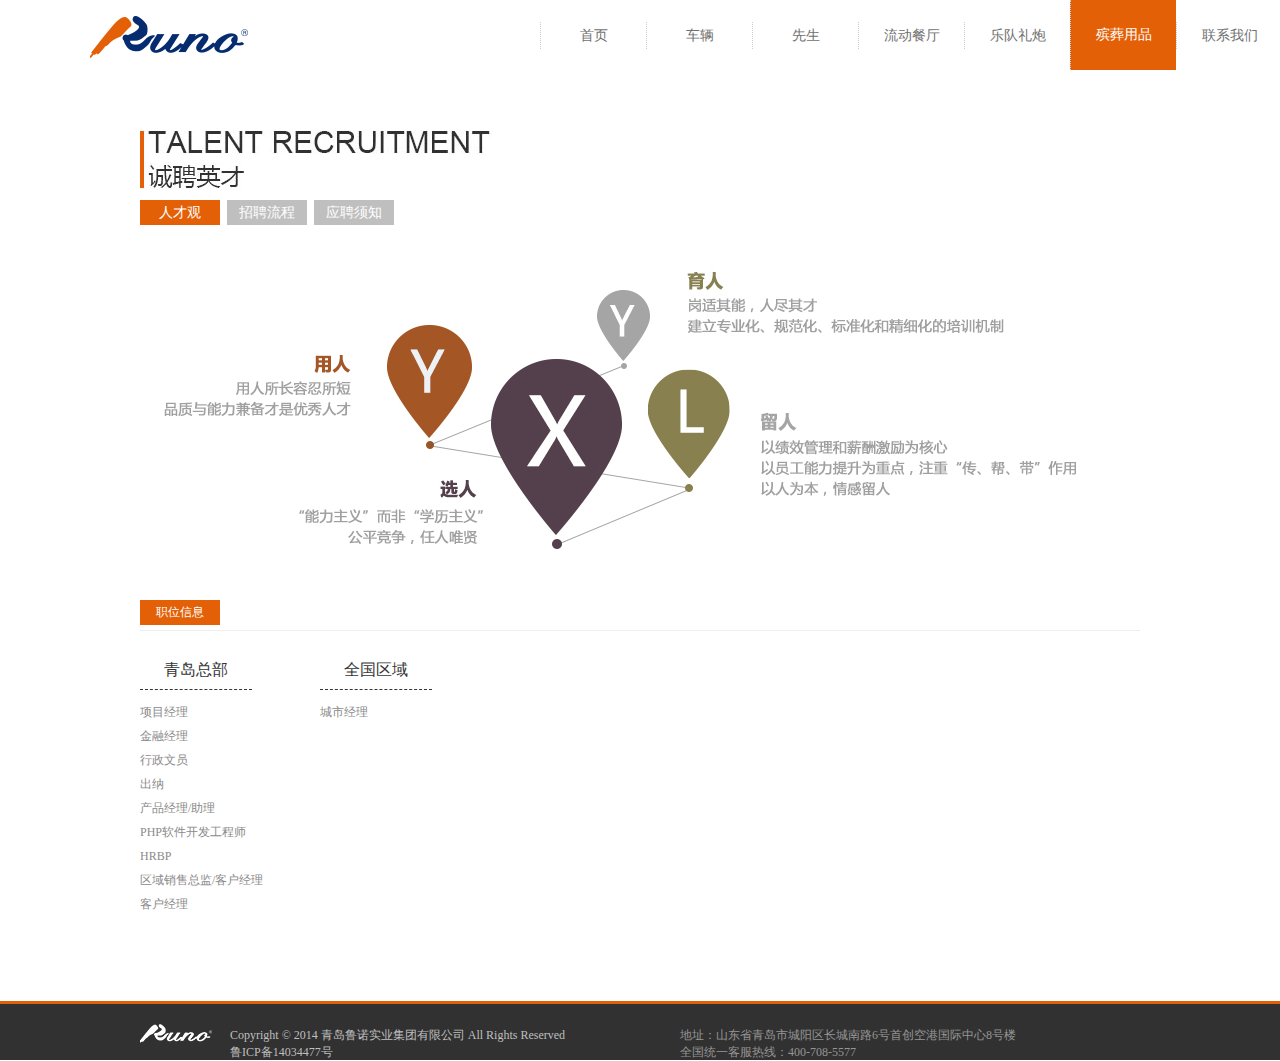
<file: recruitment.html>
<!DOCTYPE html>
<html lang="en">
<head>
    <meta charset="UTF-8">
    <title>舒城殡葬一条龙服务</title>
    <link rel="stylesheet" href="css/header.css">
    <link rel="stylesheet" href="css/footer.css">
    <link rel="stylesheet" href="css/about.css">
</head>
<body>
<!--header 头部-->
<header id="header">
    <div class="header">
        <div class="logo"><a href="index.html"><img src="img/logo1.png" alt=""></a></div>
        <div class="nav">
            <ul>
                <a href="index.html">
                    <li id="nav_home">首页</li>
                </a>
                <a href="about.html">
                    <li id="nav_about">车辆</li>
                </a>
                <a href="cases.html">
                    <li id="nav_cases">先生</li>
                </a>
                <a href="news.html">
                    <li id="nav_news">流动餐厅</li>
                </a>
                <a href="service.html">
                    <li id="nav_service">乐队礼炮</li>
                </a>
                <a href="recruitment.html">
                    <li id="nav_recruitment" class="active">殡葬用品</li>
                </a>
                <a href="contact.html">
                    <li id="nav_contact">联系我们</li>
                </a>
            </ul>
        </div>
    </div>
</header>

<!--诚聘英才-->
<div class="hrk">
    <img src="img/hrt1.jpg">
    <div class="hrxt">
        <ul>
            <li class="xz"><a href="#">人才观</a></li>
            <li><a href="#">招聘流程</a></li>
            <li><a href="#">应聘须知</a></li>
        </ul>
    </div>
    <img src="img/hr01.jpg">
    <div class="hrt2">
        <span>职位信息</span>
    </div>
    <div class="zwl">
        <div class="zwi">
            <div class="zwit">青岛总部</div>
            <ul>
                <li><a href="#">项目经理 </a> </li>
                <li><a href="#">金融经理 </a> </li>
                <li><a href="#">行政文员 </a> </li>
                <li><a href="#">出纳 </a> </li>
                <li><a href="#">产品经理/助理 </a> </li>
                <li><a href="#">PHP软件开发工程师 </a> </li>
                <li><a href="#">HRBP </a> </li>
                <li><a href="#">区域销售总监/客户经理 </a> </li>
                <li><a href="#">客户经理 </a> </li>
            </ul>
        </div>
        <div class="zwi">
            <div class="zwit">全国区域</div>
            <ul>
                <li><a href="#">城市经理 </a> </li>
            </ul>
        </div>
        <div class="clear"></div>
    </div>
</div>

<!--footer 脚部-->
<footer class="footer_bg">
    <div class="footer">
        <div class="logo2"></div>
        <div class="bq">Copyright © 2014 青岛鲁诺实业集团有限公司 All Rights Reserved <br> 鲁ICP备14034477号</div>
        <div class="dz">地址：山东省青岛市城阳区长城南路6号首创空港国际中心8号楼 <br>全国统一客服热线：400-708-5577</div>
    </div>
</footer>
</body>
<script src="js/jquery.min.js"></script>
</html>
</file>
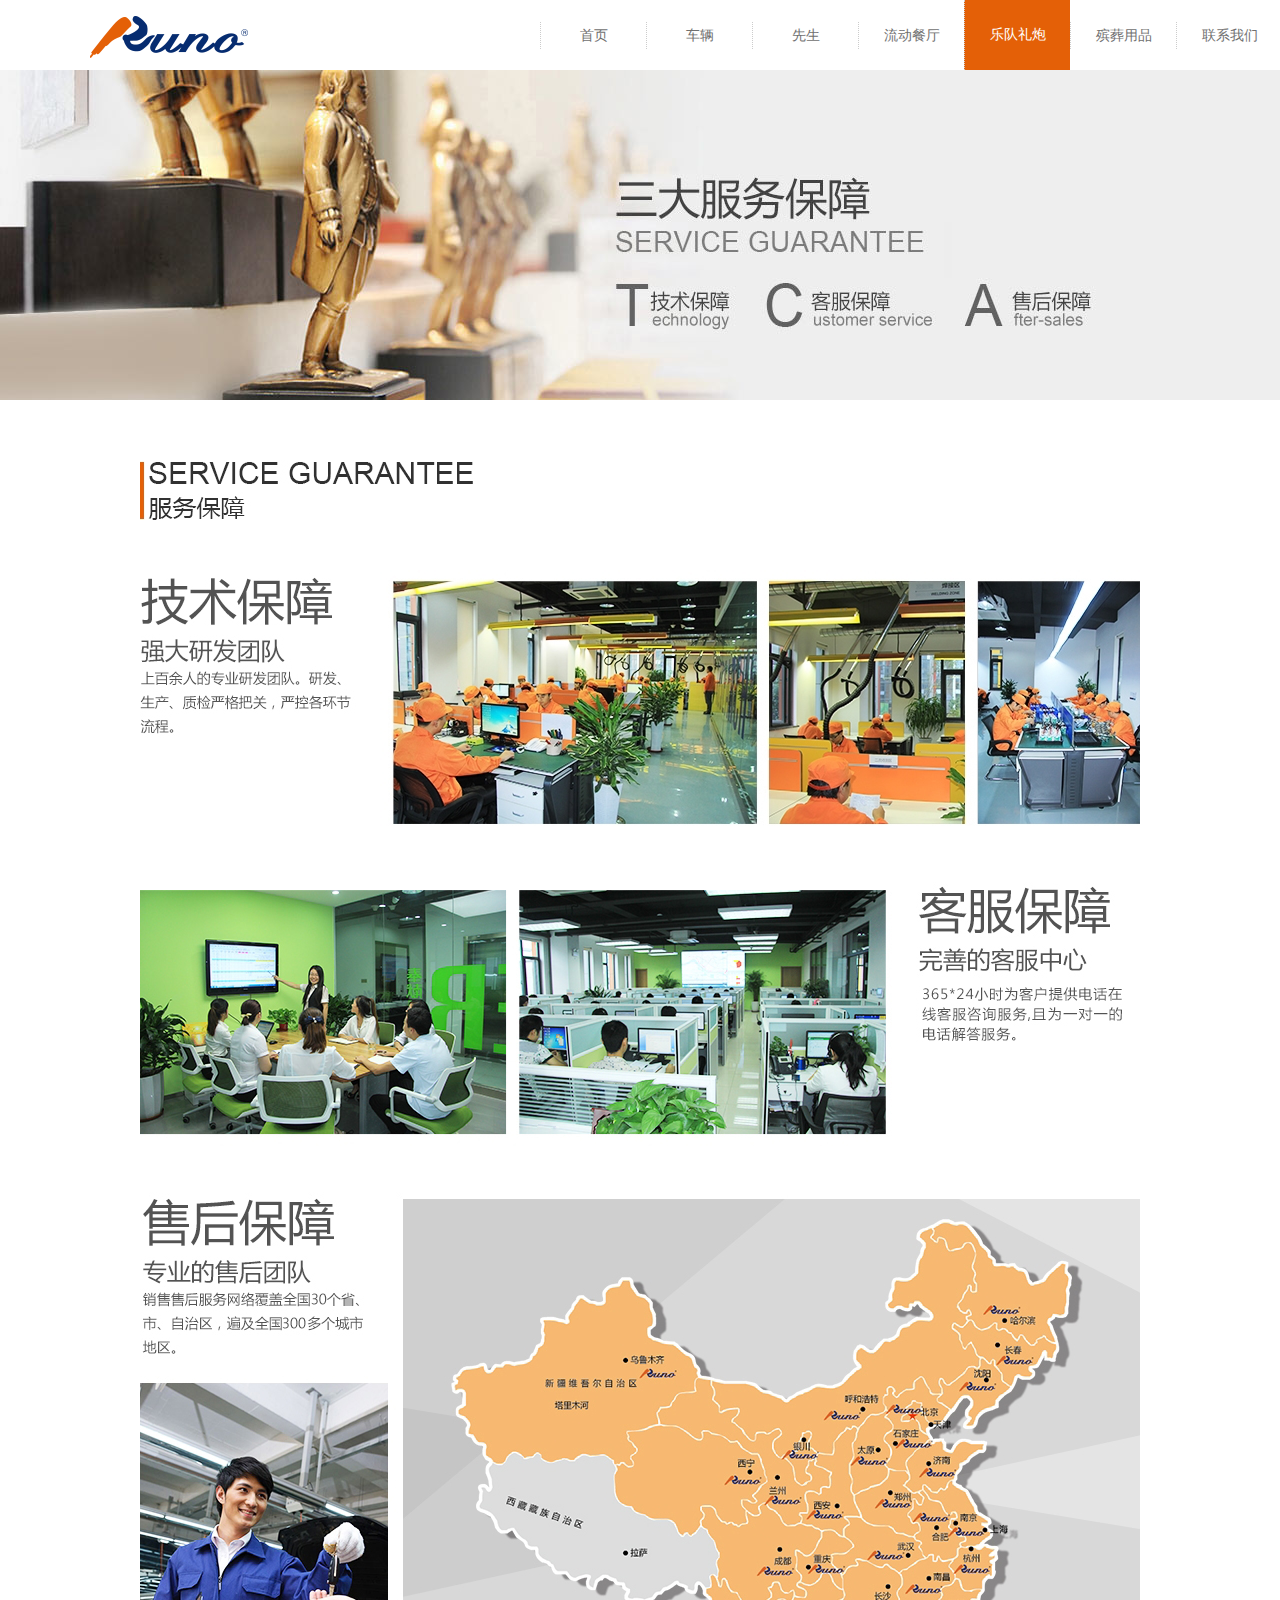
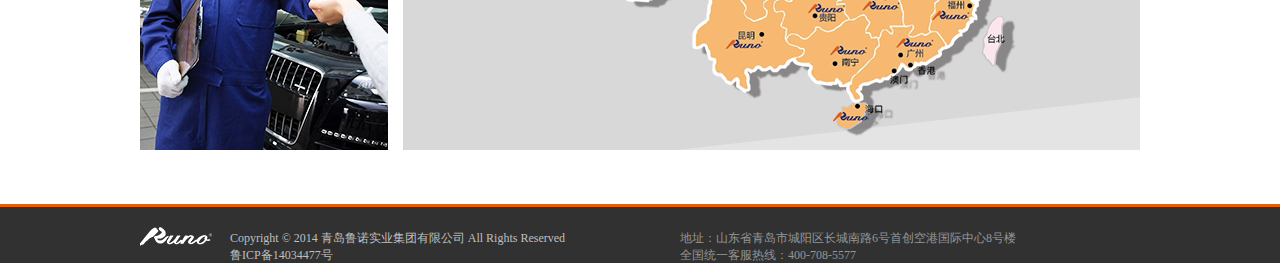
<file: service.html>
<!DOCTYPE html>
<html lang="en">
<head>
    <meta charset="UTF-8">
    <title>舒城殡葬一条龙服务</title>
    <link rel="stylesheet" href="css/header.css">
    <link rel="stylesheet" href="css/footer.css">
    <link rel="stylesheet" href="css/about.css">
</head>
<body>
<!--header 头部-->
<header id="header">
    <div class="header">
        <div class="logo"><a href="index.html"><img src="img/logo1.png" alt=""></a></div>
        <div class="nav">
            <ul>
                <a href="index.html">
                    <li id="nav_home">首页</li>
                </a>
                <a href="about.html">
                    <li id="nav_about">车辆</li>
                </a>
                <a href="cases.html">
                    <li id="nav_cases">先生</li>
                </a>
                <a href="news.html">
                    <li id="nav_news">流动餐厅</li>
                </a>
                <a href="service.html">
                    <li id="nav_service" class="active">乐队礼炮</li>
                </a>
                <a href="recruitment.html">
                    <li id="nav_recruitment">殡葬用品</li>
                </a>
                <a href="contact.html">
                    <li id="nav_contact">联系我们</li>
                </a>
            </ul>
        </div>
    </div>
</header>

<!--banner 广告图-->
<div class="nybanner" style="background: url(img/bannerfuwu.jpg) center;"></div>

<!--service guarantee 服务保障-->
<div class="k1">
    <div class="t"><img src="img/fwbzt.jpg"></div>
    <div class="c">
        <p>
            <img src="img/fuwu01.jpg">
            <img src="img/fuwu02.jpg">
            <img src="img/fuwu03.jpg">
        </p>
    </div>
</div>

<!--footer 脚部-->
<footer class="footer_bg">
    <div class="footer">
        <div class="logo2"></div>
        <div class="bq">Copyright © 2014 青岛鲁诺实业集团有限公司 All Rights Reserved <br> 鲁ICP备14034477号</div>
        <div class="dz">地址：山东省青岛市城阳区长城南路6号首创空港国际中心8号楼 <br>全国统一客服热线：400-708-5577</div>
    </div>
</footer>
</body>
<script src="js/jquery.min.js"></script>
</html>
</file>
<file: css/index.css>
* {
    margin: 0;
    padding: 0;
    font-family: '微软雅黑';
}
a {
    text-decoration: none;
    color: inherit;
}
ul{
    list-style: none;
}
img{
    border: 0;
}
/*header 头部*/
.header {
    width: 1100px;
    height: 70px;
    margin: 0px auto;
}
.logo {
    width: 160px;
    height: 45px;
    float: left;
    margin-top: 8px;
}
img {
    border: 0px;
}
.nav {
    width: 650px;
    height: 70px;
    float: right;
}
.nav ul {
    padding: 0px;
    margin: 0px;
    width: 760px;
    list-style: none;
}
.nav ul .active{
    background: #e46007;
    color: #fff;
    height: 70px;
    line-height: 70px;
    margin-top: 0px;
}
.nav ul li{
    width: 105px;
    height: 27px;
    line-height: 27px;
    float: left;
    color: #707070;
    margin-top: 22px;
    font-family: '微软雅黑';
    font-size: 14px;
    text-align: center;
    border-left: 1px dotted #ccc;
    cursor: pointer;
}
.nav ul li:hover{
    background: #e46007;
    height: 70px;
    line-height: 70px;
    margin-top: 0px;
    color: #fff;
}
.nav ul .active a{
    border-bottom: dotted 1px #fff;
    color: #fff;
}
.nav ul li a{
    padding-bottom: 8px;
    color: #707070;
}

/*banner 轮播图*/
#banner{
    width: 100%;
    height: 540px;
    background: url(../img/banner01.jpg) center;
}
#full_screen_slider{
    width: 100%;
    height: 540px;
    float: left;
    position: relative;
}
#slides{
    display: block;
    width: 100%;
    height: 540px;
    list-style: none;
    padding: 0;
    margin: 0;
    position: relative;
}
#slides li{
    display: block;
    width: 100%;
    height: 100%;
    list-style: none;
    padding: 0;
    margin: 0;
    position: absolute;
    transition: all 1s;
}
#slides li:nth-of-type(1){
    background: url('../img/banner01.jpg') center top no-repeat;
}
#slides li:nth-of-type(2){
    background: url('../img/banner02.jpg') center top no-repeat;
    opacity: 0;
}
#slides .liActive{
    opacity: 1!important;
}
.platform{
    position: relative;
    top: -100px;
    width: 1100px;
    height: 225px;
    margin: 0px auto;
}
.platform .box{
    width: 1100px;
    height: 250px;
    position: absolute;
    z-index: 10000;
}
.platform .box ul li{
    float: left;
    margin-left: 103px;
    opacity: 0;
    transition: all 1s;
    transform: scale(0.5);
}
.block.l1{
    transition-delay: .2s!important;
}
.block.l2{
    transition-delay: .4s!important;
}
.block.l3{
    transition-delay: .6s!important;
}
.platform .box ul .block{
    opacity: 1!important;
    transform: scale(1);
}
.platform .box ul li:first-of-type{
    margin-left: 22px;
}
.bg01{
    width: 100%;
    height: 225px;
}
.k2 .newsc .newsc2 {
    width: 80px;
    font-size: 14px;
    height: 26px;
    line-height: 26px;
    text-align: center;
    color: #fff;
    background: #bfbfbf;
    float: left;
    margin-right: 20px;
}
.newsl {
    height: auto;
    width: 1000px;
}
.newsi {
    height: 140px;
    width: 1000px;
    margin-bottom: 40px;
}
.newsi .img {
    width: 330px;
    height: 140px;
    background: #bfbfbf;
    float: left;
}

/*video 视频*/
.video_bg{
    width: 100%;
    background: #f7f7f7;
    height: 460px;
    margin-bottom: 75px;
}
.video_box{
    width: 1100px;
    height: 380px;
    margin: 0px auto;
    padding-top: 42px;
}
.video{
    width: 458px;
    height: 367px;
    float: left;
    background: url(../img/sp01.jpg) no-repeat;
}
.introduce{
    width: 320px;
    height: 700px;
    float: right;
}
.video_box .introduce{
    width: 570px;
    height: auto;
    float: left;
    margin-left: 65px;
}
.video_box .title{
    width: auto;
    color: #646363;
    font-family: '微软雅黑';
    font-size: 30px;
    font-weight: bold;
    margin-top: 52px;
    margin-bottom: 25px;
}
.introduce .title{
    width: 320px;
    height: 40px;
    border-bottom: 1px solid #eeeeee;
}
.video_box .introduce .con{
    color: #7e7e7e;
    font-family: '微软雅黑';
    font-size: 16px;
    line-height: 25px;
}
.btn_more{
    width: 157px;
    height: 39px;
    border: 0px;
    outline: 0px;
    margin-top: 25px;
    background: url(../img/ljgd.png);
    cursor: pointer;
}

/*program 方案*/
.program{
    width: 1100px;
    height: 295px;
    margin: 0px auto;
}
.program .program{
    width: 335px;
    height: 280px;
    float: left;
}
.program .program .pic{
    width: 334px;
    height: 213px;
    transition: all 1s ease;
}
.program .program .pic1{
    background: url(../img/fa01.jpg);
}
.program .program .pic1:hover{
    background: url(../img/fa11.jpg);
}
.program .title{
    color: #535353;
    font-family: '微软雅黑';
    font-size: 18px;
    width: 330px;
    text-align: center;
    line-height: 60px;
}
.program .program.center{
    margin: 0px 46px 0px 46px;
}
.program .program .pic2{
    background: url(../img/fa02.jpg);
}
.program .program .pic2:hover{
    background: url(../img/fa22.jpg);
}
.program .program .pic3{
    background: url(../img/fa03.jpg);
}
.program .program .pic3:hover{
    background: url(../img/fa33.jpg);
}

/*news 新闻动态*/
.news{
    width: 1100px;
    height: 650px;
    margin: 0px auto;
}
.news .rotation{
    width: 730px;
    height: 700px;
    float: left;
}
.news .rotation .c1{
    height: 312px;
    width: 730px;
    float: left;
}
.news .rotation .c1 .t{
    width: 730px;
    height: 40px;
    border-bottom: 1px solid #eeeeee;
}
.news .rotation .c1 .t span{
    width: 120px;
    height: 32px;
    float: left;
    display: block;
    background: #e46007;
    color: #fff;
    font-family: '微软雅黑';
    font-size: 18px;
    text-align: center;
    line-height: 32px;
}
.news .rotation .c1 .t span a{
    color: #fff;
}
.lunbo{
    width: 730px;
    height: 213px;
    float: left;
    margin-top: 10px;
}
.lunbo .lunbo_box{
    position: relative;
    width: 730px;
    height: 213px;
    background-color: #000;
    float: left;
}
.lunbo .lunbo_box .pic{
    position: absolute;
    width: 100%;
    background: #000;
    opacity: 0;
    transition: all 1s;
}
.lunbo .lunbo_box .picActive{
    opacity: 1;
    transition-delay: 0.3s;
}
.lunbo .lunbo_box .pic img{
    width: 730px;
    height: 213px;
    display: block;
}
.lunbo .point{
    position: absolute;
    top: 1830px;
    left: 550px;
    height: 21px;
    text-align: center;
    z-index: 200;
}
.lunbo .point .fbt{
    margin: 4px auto 0;
    overflow: hidden;
    zoom: 1;
    height: 14px;
}
.lunbo .point .fbt div{
    position: relative;
    display: inline;
    width: 12px;
    height: 12px;
    border-radius: 7px;
    margin: 0 5px;
    text-align: center;
    outline: 0;
    float: left;
    background: #D9D9D9;
    cursor: pointer;
}
.lunbo .point .fbt div:hover{
    background: #e46007;
}
.lunbo .point .fbt .poiont_active{
    background: #e46007;
}
.introduce .title span{
    width: 195px;
    height: 32px;
    float: left;
    display: block;
    background: #e46007;
    color: #fff;
    font-family: '微软雅黑';
    font-size: 18px;
    text-align: center;
    line-height: 32px;
}
.introduce ul{
    margin: 0px;
    padding: 0px;
    margin-top: 10px;
}
.introduce ul li{
    color: #7e7e7e;
    font-family: '微软雅黑';
    font-size: 14px;
    line-height: 28px;
}
.introduce ul li a{
    color: #7e7e7e;
}
.introduce ul li a div{
    width: 250px;
    float: left;
    white-space: nowrap;
    overflow: hidden;
    text-overflow: ellipsis;
}
.introduce ul li span{
    color: #e46007;
}

/*partner 合作伙伴*/
.partner{
    background: #f7f7f7;
    width: 100%;
    height: 355px;
}
.partner .partner_box{
    width: 1100px;
    height: 300px;
    margin: 0px auto;
    text-align: center;
    padding-top: 55px;
}
.zlhb {
    margin: 30px 0px 30px 0px;
}
.sectionshopfour {
    width: 1100px;
    height: 100px;
}
.sectionshopfour .prev {
    background: url(../img/erwei_03.png);
    width: 33px;
    height: 56px;
    float: left;
    margin: 20px 10px 0px 0px;
}
.logo_animate{
    float: left;
    width: 1016px;
    overflow: hidden
}
.sectionshopfour .sectionzou {
    width: 1016px;
    height: 94px;
    float: left;
}
#demo-02 {
    width: 1016px;
}
.sectionshopfour .sectionzou {
    visibility: visible;
    overflow: hidden;
    position: relative;
    z-index: 2;
    left: 0px;
    width: 1010px!important;
}
.sectionshopfour .sectionzou ul {
    width: 1016px;
    height: 190px;
}
.sectionshopfour .sectionzou ul li{
    overflow: hidden;
    float: left;
    width: 110px;
    height: 91px;
}
.sectionshopfour .sectionzou ul li img {
    height: 91px;
    width: auto;
}
.sectionshopfour .next {
    background: url(../img/erwei_05.png);
    width: 30px;
    height: 56px;
    float: left;
    margin: 20px 0px 0px 10px;
}

/*footer 脚部*/
.footer_bg{
    width: 100%;
    height: 56px;
    border-top: #e46007 solid 3px;
    background: #313131;
}
.footer{
    width: 1100px;
    height: 30px;
    margin: 0px auto;
    margin-top: 20px;
}
.logo2 {
    width: 80px;
    margin-left: 50px;
    height: 20px;
    float: left;
    background: url(../img/logo2.gif) no-repeat;
}
.bq {
    color: #bfbfbf;
    font-family: '微软雅黑';
    font-size: 12px;
    margin-top: 3px;
    width: 400px;
    float: left;
    margin-left: 10px;
}
.dz {
    color: #959595;
    font-family: '微软雅黑';
    font-size: 12px;
    margin-top: 3px;
    width: 475px;
    float: left;
    margin-left: 50px;
}
</file>
<file: css/header.css>
* {
    margin: 0;
    padding: 0;
    font-family: '微软雅黑';
}
a {
    text-decoration: none;
    color: inherit;
}
ul{
    list-style: none;
}
img{
    border: 0;
}
/*header 头部*/
.header {
    width: 1100px;
    height: 70px;
    margin: 0px auto;
}
.logo {
    width: 160px;
    height: 55px;
    float: left;
    margin-top: 8px;
}
img {
    border: 0px;
}
.nav {
    width: 650px;
    height: 70px;
    float: right;
}
.nav ul {
    padding: 0px;
    margin: 0px;
    width: 760px;
    list-style: none;
}
.nav ul .active{
    background: #e46007;
    color: #fff;
    height: 70px;
    line-height: 70px;
    margin-top: 0px;
}
.nav ul li{
    width: 105px;
    height: 27px;
    line-height: 27px;
    float: left;
    color: #707070;
    margin-top: 22px;
    font-family: '微软雅黑';
    font-size: 14px;
    text-align: center;
    border-left: 1px dotted #ccc;
    cursor: pointer;
}
.nav ul li:hover{
    background: #e46007;
    height: 70px;
    line-height: 70px;
    margin-top: 0px;
    color: #fff;
}
.nav ul .active a{
    border-bottom: dotted 1px #fff;
    color: #fff;
}
.nav ul li a{
    padding-bottom: 8px;
    color: #707070;
}
</file>
<file: css/footer.css>
/*footer 脚部*/
.footer_bg{
    width: 100%;
    height: 56px;
    border-top: #e46007 solid 3px;
    background: #313131;
}
.footer{
    width: 1100px;
    height: 30px;
    margin: 0px auto;
    margin-top: 20px;
}
.logo2 {
    width: 80px;
    margin-left: 50px;
    height: 20px;
    float: left;
    background: url(../img/logo2.gif) no-repeat;
}
.bq {
    color: #bfbfbf;
    font-family: '微软雅黑';
    font-size: 12px;
    margin-top: 3px;
    width: 400px;
    float: left;
    margin-left: 10px;
}
.dz {
    color: #959595;
    font-family: '微软雅黑';
    font-size: 12px;
    margin-top: 3px;
    width: 475px;
    float: left;
    margin-left: 50px;
}
</file>
<file: css/about.css>
/*banner 广告图*/
.nybanner {
    width: 100%;
    height: 330px;
    background: url(../img/banner_gy.jpg) center;
}

/*introduce 介绍*/
.k4 {
    width: 1000px;
    height: auto;
    margin: 60px auto;
}
.abt1 {
    width: 1000px;
    height: 60px;
}
.cd1 {
    width: 1000px;
    height: 65px;
    margin: 10px 0px 0px 0px;
}
.xz1 {
    width: 100px;
    font-size: 14px;
    height: 26px;
    line-height: 26px;
    text-align: center;
    color: #fff;
    background: #e46007;
    float: left;
    margin-right: 8px;
}
.xz2 {
    width: 100px;
    font-size: 14px;
    height: 26px;
    line-height: 26px;
    text-align: center;
    color: #fff;
    background: #bfbfbf;
    float: left;
    margin-right: 8px;
}
.xz1 a, .xz2 a {
    color: #fff;
}
.xbt {
    width: 1000px;
    height: 30px;
    border-bottom: 1px solid #eeeeee;
}
.xbt span {
    width: 80px;
    height: 25px;
    line-height: 25px;
    float: left;
    background: #eeeeee;
    color: #313131;
    font-size: 14px;
    text-align: center;
}
.ctxt1 {
    width: 1000px;
    height: auto;
    padding: 2px 0px 22px 0px;
    line-height: 24px;
    color: #434343;
    font-size: 14px;
}
.ab01 {
    width: 1000px;
    height: 260px;
    padding-bottom: 60px;
}
.ab02 {
    width: 1000px;
    height: 244px;
    margin: 20px 0px 60px 0px;
}
.ab03 {
    width: 1000px;
    height: 560px;
}
.ab03i {
    width: 480px;
    height: 152px;
    float: left;
    margin-top: 20px;
    margin-bottom: 20px;
}
.r {
    width: 320px;
    height: 700px;
    float: right;
}
.r .t {
    width: 320px;
    height: 40px;
    border-bottom: 1px solid #eeeeee;
}
.ab03i .l {
    width: 150px;
    height: 152px;
    float: left;
}
.ab03i .r {
    width: 310px;
    height: 152px;
    float: right;
}
.ab03i .r .t {
    color: #313131;
    font-size: 24px;
}
.ab03i .r .con {
    color: #707070;
    font-size: 12px;
    line-height: 24px;
}

/*战略合作伙伴*/
.ab04bg {
    background: #f7f7f7;
    width: 100%;
    height: 550px;
}
.ab040 {
    width: 1000px;
    height: 50px;
    margin: 0px auto;
}
.ab04 {
    width: 1000px;
    height: auto;
    margin: 0px auto 30px auto;
}

/*盗抢案例页面*/
.k3 {
    width: 1000px;
    height: auto;
    margin: 50px auto;
}
.alt {
    width: 1000px;
    height: 60px;
    background: url(../img/anli.jpg) no-repeat;
}
.alt2 {
    width: 160px;
    height: 25px;
    background: #e46007;
    color: #fff;
    text-align: center;
    font-size: 14px;
    line-height: 25px;
    margin: 10px 0px;
}
.all {
    width: 1000px;
    height: 622px;
    margin-top: 38px;
    margin-bottom: 28px;
}
.all .alll {
    width: 706px;
    height: 622px;
    float: left;
}
.ali {
    width: 705px;
    height: 138px;
    background: url(../img/xx2.gif) bottom no-repeat;
    margin-bottom: 20px;
}
.alit {
    width: 705px;
    color: #535353;
    font-size: 20px;
    margin-bottom: 10px;
}
.alit a {
    color: #535353;
}
.alic {
    color: #898989;
    height: auto;
    font-size: 14px;
    line-height: 22px;
}
.lj {
    width: 705px;
    height: 14px;
}
.lj a {
    color: #535353;
    font-size: 14px;
    float: right;
}
.all .allr {
    width: 232px;
    height: 622px;
    background: url(../img/albg.jpg) no-repeat;
    float: right;
}
.fenye {
    color: #bfbfbf;
    font-size: 14px;
    font-family: Arial;
}
.fenye a {
    margin: 0px 15px 0px 15px;
    color: #bfbfbf;
}
#ctl00_ContentPlaceHolder1_AspNetPager1 span {
    padding: 0px 5px 0px 5px;
    background: #e46007;
    text-align: center;
    margin: 0px 15px 0px 15px;
    height: 16px;
    line-height: 16px;
}

/*新闻动态页面*/
#slides li {
    display: block;
    width: 100%;
    height: 100%;
    list-style: none;
    padding: 0;
    margin: 0;
    position: absolute;
    transition: all 1s;
}
#slides li:nth-of-type(1) {
    background: url(../img/bannernews1.jpg) center top no-repeat;
}
#slides li:nth-of-type(2) {
    background: url(../img/bannernews2.jpg) center top no-repeat;
    opacity: 0;
}
#slides .liActive{
    opacity: 1!important;
}
.k2 {
    width: 800px;
    min-height: 600px;
    height: auto;
    margin: 0px auto;
    margin-top: 60px;
    margin-bottom: 60px;
    position: relative;
}
.k2 .newt {
    width: 1000px;
    height: 60px;
    background: url(../img/newst.gif) no-repeat;
}
.k2 .newsc {
    width: 1000px;
    height: 66px;
    margin-top: 12px;
}
.k2 .newsc .newsc1 {
    width: 80px;
    font-size: 14px;
    height: 26px;
    line-height: 26px;
    text-align: center;
    color: #fff;
    background: #e46007;
    float: left;
    margin-right: 7px;
}
.k2 .newsc .newsc2 a, .k2 .newsc .newsc1 a {
    color: #fff;
}
.k2 .newsc .newsc2 {
    width: 80px;
    font-size: 14px;
    height: 26px;
    line-height: 26px;
    text-align: center;
    color: #fff;
    background: #bfbfbf;
    float: left;
    margin-right: 20px;
}
.newsl {
    height: auto;
    width: 1000px;
}
.newsi {
    height: 140px;
    width: 1000px;
    margin-bottom: 40px;
}
.newsi .img {
    width: 330px;
    height: 140px;
    background: #bfbfbf;
    float: left;
}
.newsi .nr {
    float: left;
    width: 630px;
    height: 140px;
    margin-left: 40px;
    color: #898989;
    font-size: 14px;
    line-height: 24px;
}
.k2 .newsl .newsi .nr h3 {
    color: #000;
    font-size: 20px;
    margin: 0px;
    padding: 0px;
    padding-bottom: 10px;
}
.jxyd {
    width: 630px;
    height: 25px;
}
.jxyd a {
    display: block;
    height: 25px;
    width: 90px;
    background: #e46007;
    line-height: 25px;
    color: #fff;
    font-size: 12px;
    text-align: center;
    float: right;
    border-radius: 25px;
}

/*service 服务保障页面*/
.k1 {
    width: 1000px;
    height: auto;
    margin: 0px auto;
}
.k1 .t {
    width: 1000px;
    height: 60px;
    margin: 60px 0px 50px 0px;
}
.k1 .c {
    width: 1000px;
    height: auto;
    margin: 20px 0px 50px 0px;
}
.hrk {
    margin: 60px auto;
    width: 1000px;
    height: auto;
}
.hrxt {
    width: 100%;
    height: 25px;
    margin-top: 6px;
}
.hrxt ul {
    list-style: none;
}
.hrxt ul .xz {
    background: #e46007;
}
.hrxt ul li {
    width: 80px;
    margin-right: 7px;
    height: 25px;
    float: left;
    background: #bfbfbf;
    font-size: 14px;
    color: #fff;
    line-height: 25px;
    text-align: center;
}
.hrt2 {
    width: 100%;
    border-bottom: 1px solid #eee;
    height: 30px;
    margin-top: 2px;
}
.hrt2 span {
    width: 80px;
    height: 25px;
    line-height: 25px;
    text-align: center;
    background: #e46007;
    font-size: 12px;
    color: #fff;
    display: block;
}
.zwl {
    width: 1080px;
    height: auto;
    margin-top: 20px;
}
.zwi {
    width: 180px;
    height: auto;
    min-height: 290px;
    float: left;
}
.zwit {
    width: 112px;
    height: 38px;
    line-height: 38px;
    text-align: center;
    border-bottom: 1px dashed #353535;
    color: #353535;
    font-size: 16px;
}
.zwi ul {
    margin-top: 10px;
}
.zwi ul li {
    height: 24px;
    color: #8b8a8a;
    font-size: 12px;
    line-height: 24px;
}
.clear {
    clear: both;
}
.lxwm01 {
    width: 1000px;
    height: 360px;
    margin: 0px auto;
}
.t1 {
    background: url(../img/lxwmt.gif) no-repeat;
    width: 1000px;
    height: 62px;
    margin: 60px 0px 35px 0px;
}
.lxwm01 .l {
    width: 230px;
    height: 200px;
    float: left;
}
.t2 {
    color: #1b1b1b;
    font-family: '微软雅黑';
    font-size: 18px;
}
.lxwm01 .r {
    width: 725px;
    height: 240px;
    float: left;
    margin-left: 45px;
}
.t3 {
    color: #313131;
    font-family: '微软雅黑';
    font-size: 18px;
    margin-bottom: 10px;
}
.inp01 {
    width: 251px;
    height: 30px;
    background: url(../img/bg01.jpg) no-repeat;
    border: 0px;
    outline: 0px;
    text-indent: 15px;
    color: #a0a0a0;
    font-family: '微软雅黑';
    font-size: 14px;
}
.inp02 {
    width: 451px;
    height: 125px;
    margin-top: 5px;
    background: url(../img/bg02.jpg) no-repeat;
    border: 0px;
    outline: 0px;
    text-indent: 15px;
    color: #a0a0a0;
    font-family: '微软雅黑';
    font-size: 14px;
}
.fsly {
    float: right;
    margin-right: 15px;
}
.fsly input {
    width: 85px;
    height: 20px;
    background: url(../img/fsly.gif) no-repeat;
    border: 0px;
    outline: 0px;
    cursor: pointer;
}
.lxwm02 {
    width: 1000px;
    height: 420px;
    margin: 0px auto;
}
.lxwm02 div{
    background: url("../img/map.png")!important;
}
</file>
